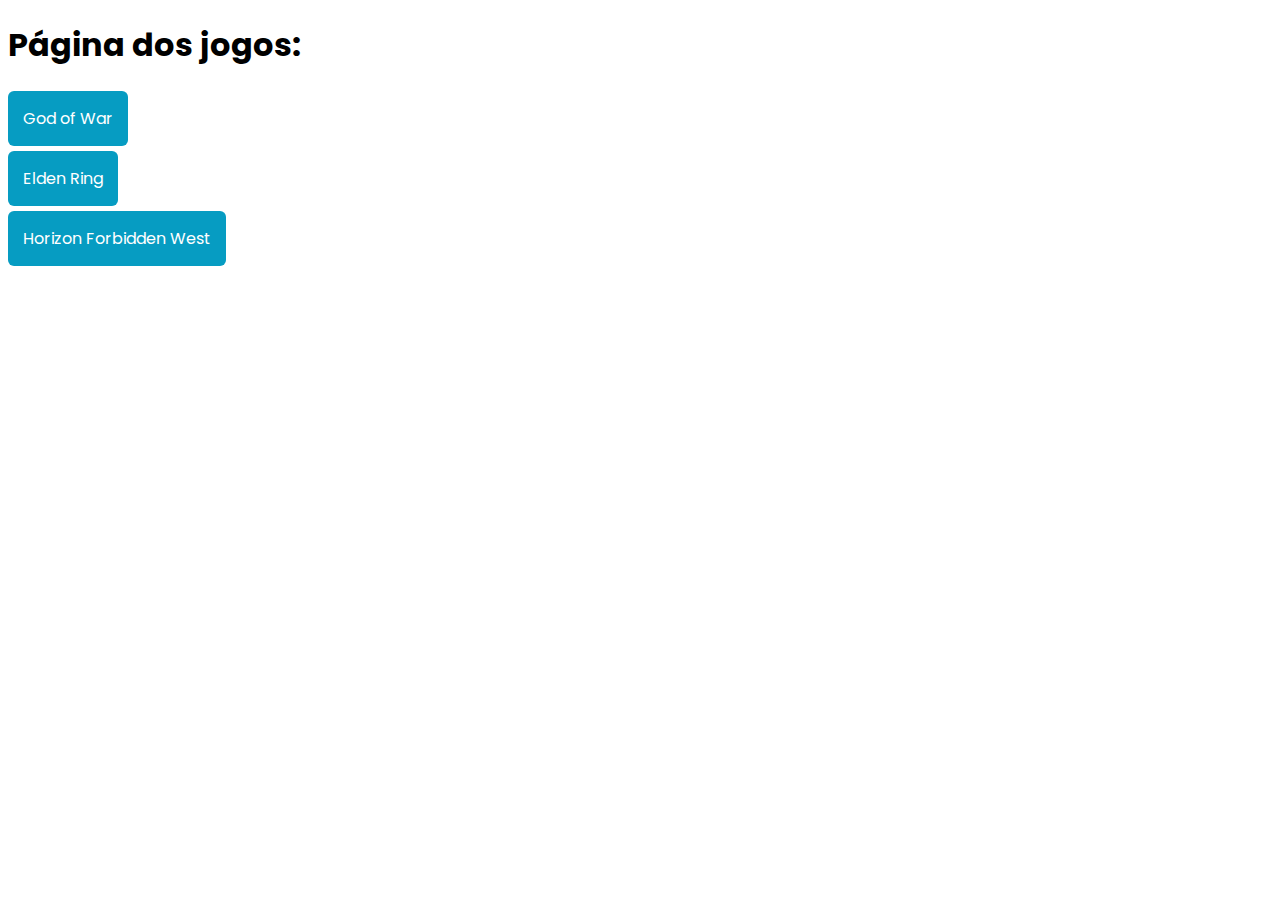
<file: aula2/index.html>
<!DOCTYPE html>
<html lang="pt-br">
<head>
    <meta charset="UTF-8">
    <link rel="stylesheet" href="_css/index.css">
    <meta http-equiv="X-UA-Compatible" content="IE=edge">
    <meta name="viewport" content="width=device-width, initial-scale=1.0">
    <title>Página Inicial</title>
    <link rel="icon" type="image/png" href="assets/_imagens/controle.png"/>
</head>
<body>
    <h1>Página dos jogos:</h1>
    <a class="btn-link1" href="jogo1.html">God of War</a>
    <a class="btn-link2" href="jogo2.html">Elden Ring</a>
    <a class="btn-link3" href="jogo3.html">Horizon Forbidden West</a>
</body>
</html>
</file>
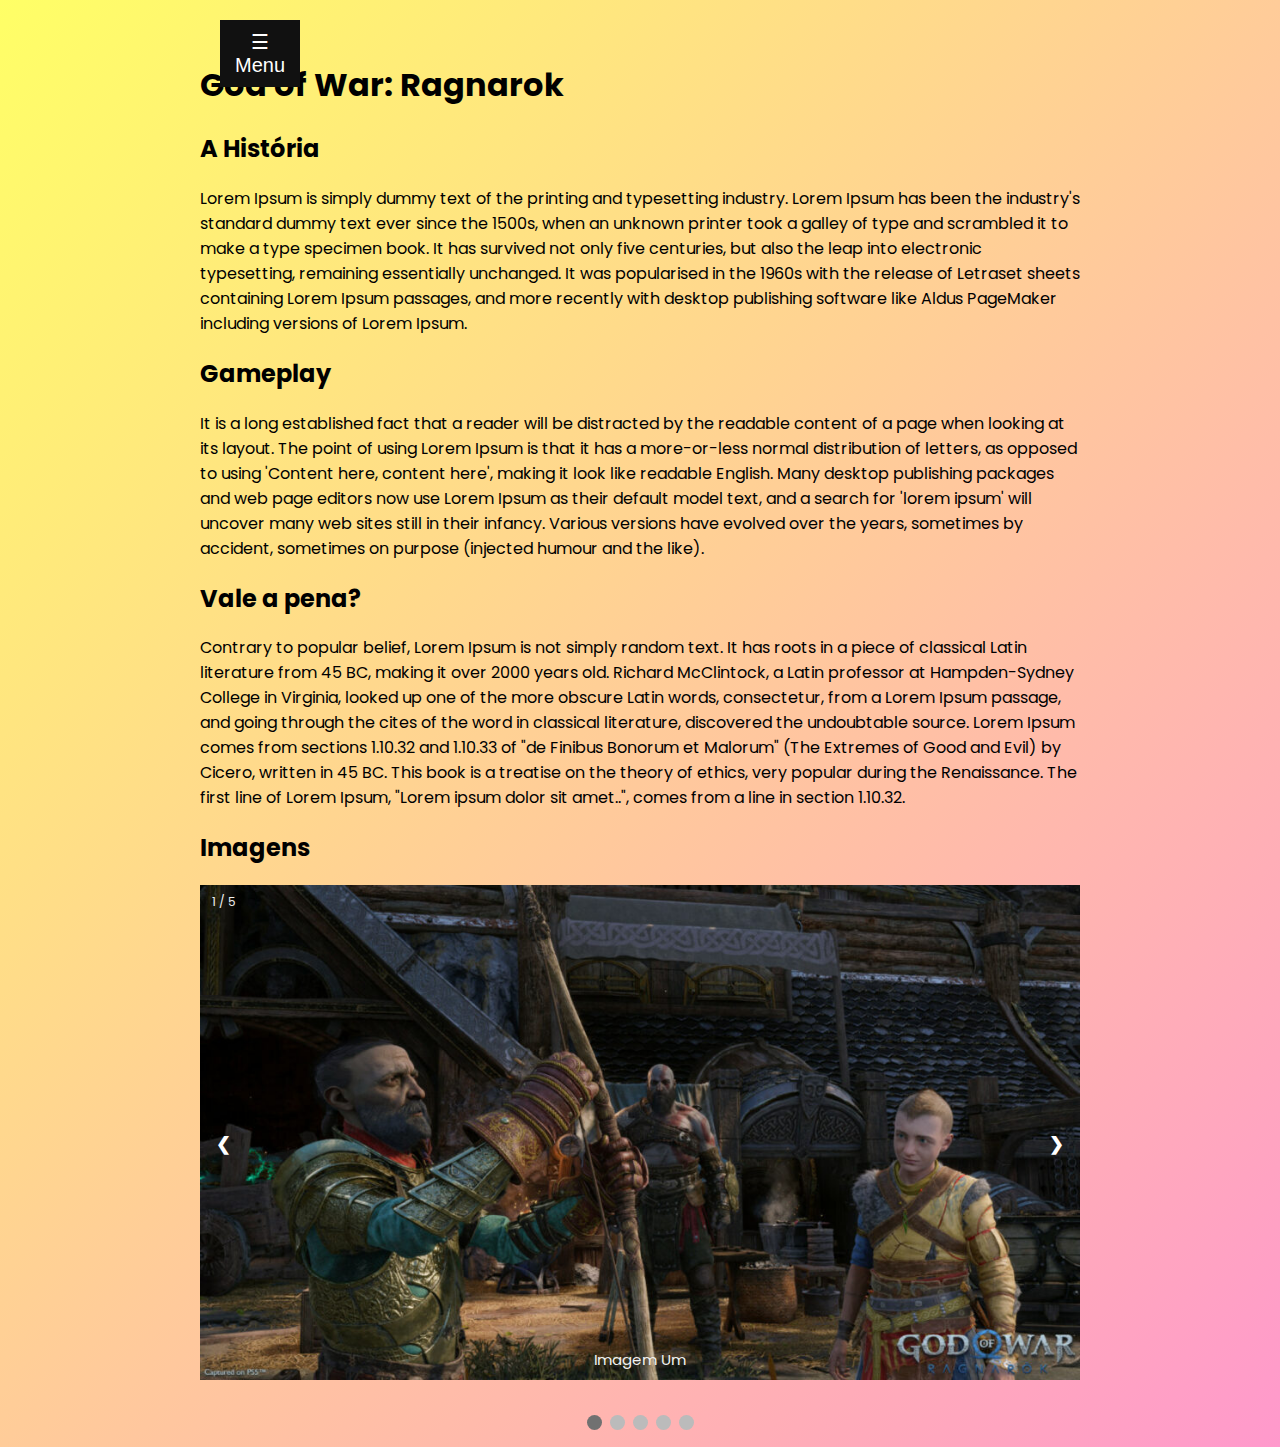
<file: aula2/jogo1.html>
<!DOCTYPE html>
<html lang="pt-br">
<head>
    <link rel="stylesheet" href="_css/estilojogo1.css">
    <meta charset="UTF-8">
    <meta http-equiv="X-UA-Compatible" content="IE=edge">
    <meta name="viewport" content="width=device-width, initial-scale=1.0">
    <title>God of War: Ragnarok</title>
    
    <div id="mySidebar" class="sidebar">
      <a href="javascript:void(0)" class="closebtn" onclick="closeNav()">&times;</a>
      <a href="jogo2.html">Elden Ring</a>
      <a href="jogo3.html">Horizon Forbidden West</a>
    </div>
  
    <div id="main">
      <button class="openbtn" onclick="openNav()">&#9776; Menu</button>
    </div>
</head>
<body>
    <h1>God of War: Ragnarok</h1>
    <h2>A História</h2>
    <p>Lorem Ipsum is simply dummy text of the printing and typesetting industry. Lorem Ipsum has been the industry's standard dummy text ever since the 1500s, when an unknown printer took a galley of type and scrambled it to make a type specimen book. It has survived not only five centuries, but also the leap into electronic typesetting, remaining essentially unchanged. It was popularised in the 1960s with the release of Letraset sheets containing Lorem Ipsum passages, and more recently with desktop publishing software like Aldus PageMaker including versions of Lorem Ipsum.</p>
    <h2>Gameplay</h2>
    <p>It is a long established fact that a reader will be distracted by the readable content of a page when looking at its layout. The point of using Lorem Ipsum is that it has a more-or-less normal distribution of letters, as opposed to using 'Content here, content here', making it look like readable English. Many desktop publishing packages and web page editors now use Lorem Ipsum as their default model text, and a search for 'lorem ipsum' will uncover many web sites still in their infancy. Various versions have evolved over the years, sometimes by accident, sometimes on purpose (injected humour and the like).</p>
    <h2>Vale a pena?</h2>
    <p>Contrary to popular belief, Lorem Ipsum is not simply random text. It has roots in a piece of classical Latin literature from 45 BC, making it over 2000 years old. Richard McClintock, a Latin professor at Hampden-Sydney College in Virginia, looked up one of the more obscure Latin words, consectetur, from a Lorem Ipsum passage, and going through the cites of the word in classical literature, discovered the undoubtable source. Lorem Ipsum comes from sections 1.10.32 and 1.10.33 of "de Finibus Bonorum et Malorum" (The Extremes of Good and Evil) by Cicero, written in 45 BC. This book is a treatise on the theory of ethics, very popular during the Renaissance. The first line of Lorem Ipsum, "Lorem ipsum dolor sit amet..", comes from a line in section 1.10.32.</p>
    <h2>Imagens</h2>

    <div class="slideshow-container">

      <div class="mySlides fade">
        <div class="numbertext">1 / 5</div>
        <img src="assets/_imagens/gow/gow1.jpg" style="width:100%">
        <div class="text">Imagem Um</div>
      </div>
      
      <div class="mySlides fade">
        <div class="numbertext">2 / 5</div>
        <img src="assets/_imagens/gow/gow2.jpg" style="width:100%">
        <div class="text">Imagem Dois</div>
      </div>
      
      <div class="mySlides fade">
        <div class="numbertext">3 / 5</div>
        <img src="assets/_imagens/gow/gow3.jpg" style="width:100%">
        <div class="text">Imagem Três</div>
      </div>

      <div class="mySlides fade">
        <div class="numbertext">4 / 5</div>
        <img src="assets/_imagens/gow/gow4.jpg" style="width:100%">
        <div class="text">Imagem Quatro</div>
      </div>
        
      <div class="mySlides fade">
        <div class="numbertext">5 / 5</div>
        <img src="assets/_imagens/gow/gow5.jpg" style="width:100%">
        <div class="text">Imagem Cinco</div>
      </div>
        
        <a class="prev" onclick="plusSlides(-1)">&#10094;</a>
        <a class="next" onclick="plusSlides(1)">&#10095;</a>
        </div>
        <br>
      
      <div style="text-align:center">
        <span class="dot" onclick="currentSlide(1)"></span>
        <span class="dot" onclick="currentSlide(2)"></span>
        <span class="dot" onclick="currentSlide(3)"></span>
        <span class="dot" onclick="currentSlide(4)"></span>
        <span class="dot" onclick="currentSlide(5)"></span>
      </div>
<script type="text/javascript" src="_js/jogo1.js"></script>
</body>
</html>
</file>
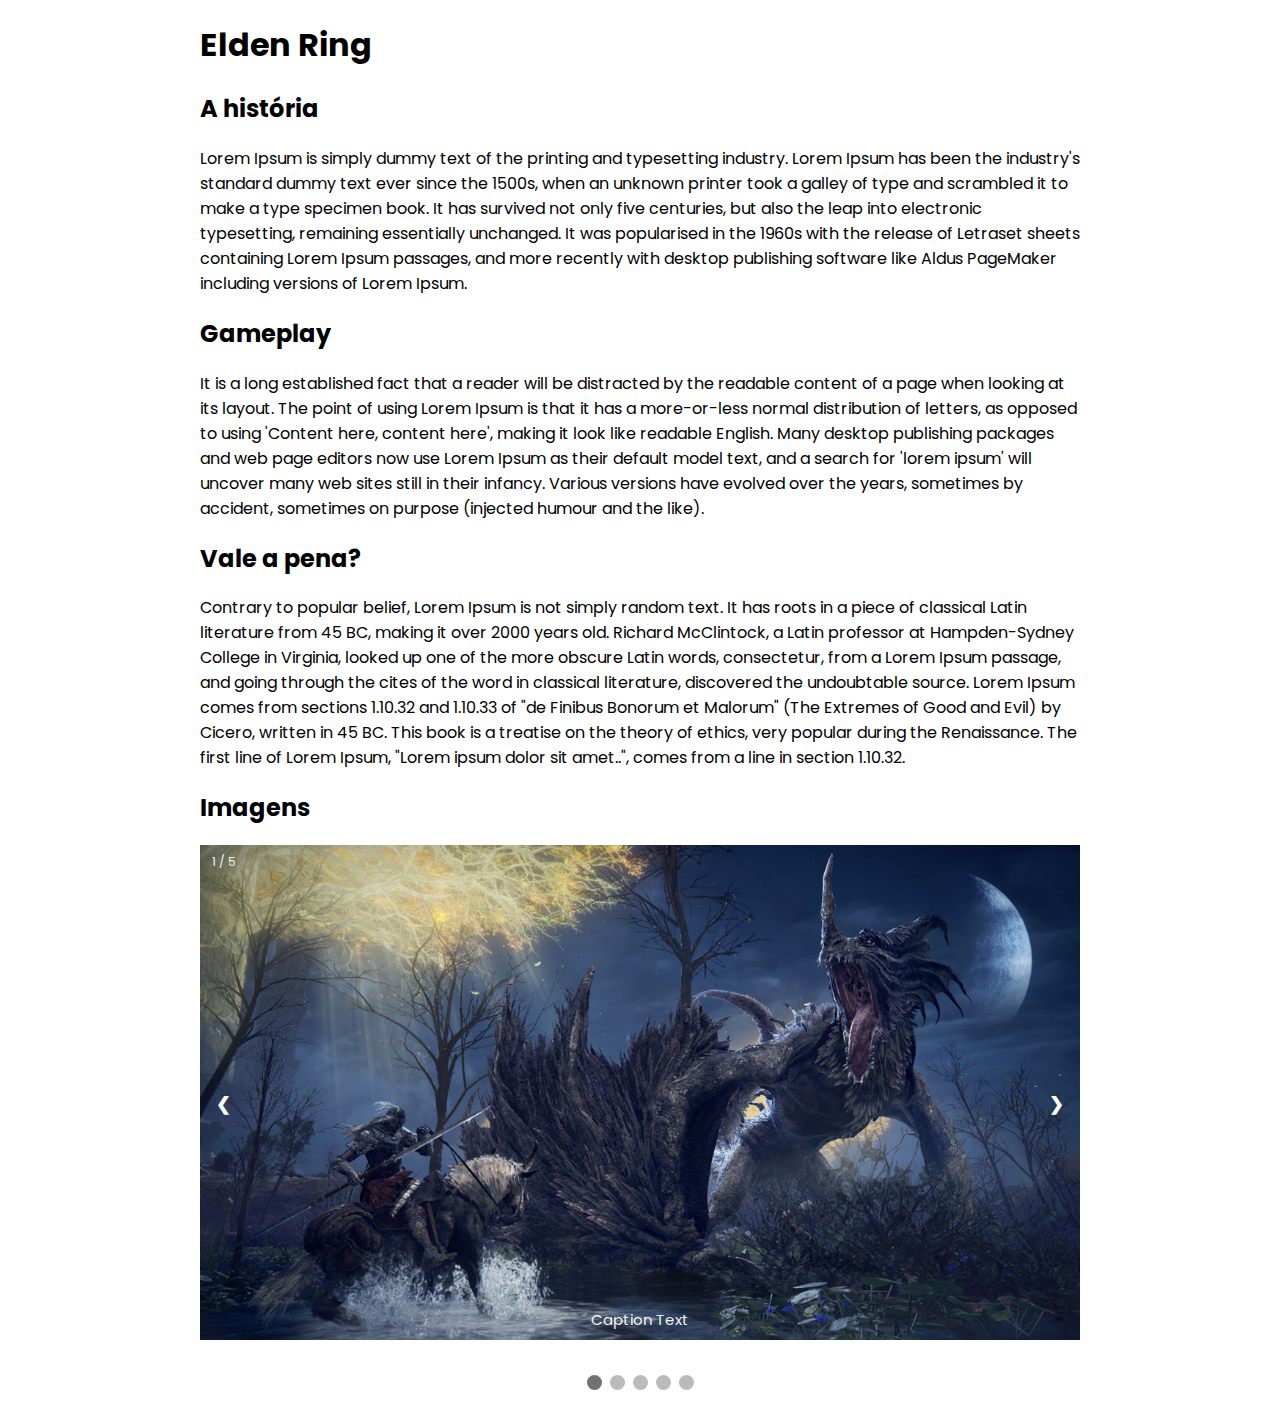
<file: aula2/jogo2.html>
<!DOCTYPE html>
<html lang="pt-br">
<head>
    <link rel="stylesheet" href="_css/estilojogo2.css">
    <meta charset="UTF-8">
    <meta http-equiv="X-UA-Compatible" content="IE=edge">
    <meta name="viewport" content="width=device-width, initial-scale=1.0">
    <title>Elden Ring</title>
</head>
<body>    
    <h1>Elden Ring</h1>
    <h2>A história</h2>
    <p>Lorem Ipsum is simply dummy text of the printing and typesetting industry. Lorem Ipsum has been the industry's standard dummy text ever since the 1500s, when an unknown printer took a galley of type and scrambled it to make a type specimen book. It has survived not only five centuries, but also the leap into electronic typesetting, remaining essentially unchanged. It was popularised in the 1960s with the release of Letraset sheets containing Lorem Ipsum passages, and more recently with desktop publishing software like Aldus PageMaker including versions of Lorem Ipsum.</p>
    <h2>Gameplay</h2>
    <p>It is a long established fact that a reader will be distracted by the readable content of a page when looking at its layout. The point of using Lorem Ipsum is that it has a more-or-less normal distribution of letters, as opposed to using 'Content here, content here', making it look like readable English. Many desktop publishing packages and web page editors now use Lorem Ipsum as their default model text, and a search for 'lorem ipsum' will uncover many web sites still in their infancy. Various versions have evolved over the years, sometimes by accident, sometimes on purpose (injected humour and the like).</p>
    <h2>Vale a pena?</h2>
    <p>Contrary to popular belief, Lorem Ipsum is not simply random text. It has roots in a piece of classical Latin literature from 45 BC, making it over 2000 years old. Richard McClintock, a Latin professor at Hampden-Sydney College in Virginia, looked up one of the more obscure Latin words, consectetur, from a Lorem Ipsum passage, and going through the cites of the word in classical literature, discovered the undoubtable source. Lorem Ipsum comes from sections 1.10.32 and 1.10.33 of "de Finibus Bonorum et Malorum" (The Extremes of Good and Evil) by Cicero, written in 45 BC. This book is a treatise on the theory of ethics, very popular during the Renaissance. The first line of Lorem Ipsum, "Lorem ipsum dolor sit amet..", comes from a line in section 1.10.32.</p>
    <h2>Imagens</h2>
    
    <div class="slideshow-container">

        <div class="mySlides fade">
          <div class="numbertext">1 / 5</div>
          <img src="assets/_imagens/elden-ring/er1.jpg" style="width:100%">
          <div class="text">Caption Text</div>
        </div>
      
        <div class="mySlides fade">
          <div class="numbertext">2 / 5</div>
          <img src="assets/_imagens/elden-ring/er2.jpg" style="width:100%">
          <div class="text">Caption Two</div>
        </div>
      
        <div class="mySlides fade">
          <div class="numbertext">3 / 5</div>
          <img src="assets/_imagens/elden-ring/er3.jpg" style="width:100%">
          <div class="text">Caption Three</div>
        </div>

        <div class="mySlides fade">
            <div class="numbertext">4 / 5</div>
            <img src="assets/_imagens/elden-ring/er4.jpg" style="width:100%">
            <div class="text">Caption Three</div>
        </div>
        
        <div class="mySlides fade">
            <div class="numbertext">5 / 5</div>
            <img src="assets/_imagens/elden-ring/er5.jpg" style="width:100%">
            <div class="text">Caption Three</div>
        </div>
        
            <a class="prev" onclick="plusSlides(-1)">&#10094;</a>
            <a class="next" onclick="plusSlides(1)">&#10095;</a>
        </div>
        <br>
      
        <div style="text-align:center">
            <span class="dot" onclick="currentSlide(1)"></span>
            <span class="dot" onclick="currentSlide(2)"></span>
            <span class="dot" onclick="currentSlide(3)"></span>
            <span class="dot" onclick="currentSlide(4)"></span>
            <span class="dot" onclick="currentSlide(5)"></span>
        </div>
      <script type="text/javascript" src="_js/jogo2.js"></script>
 </body>
</html>
</file>
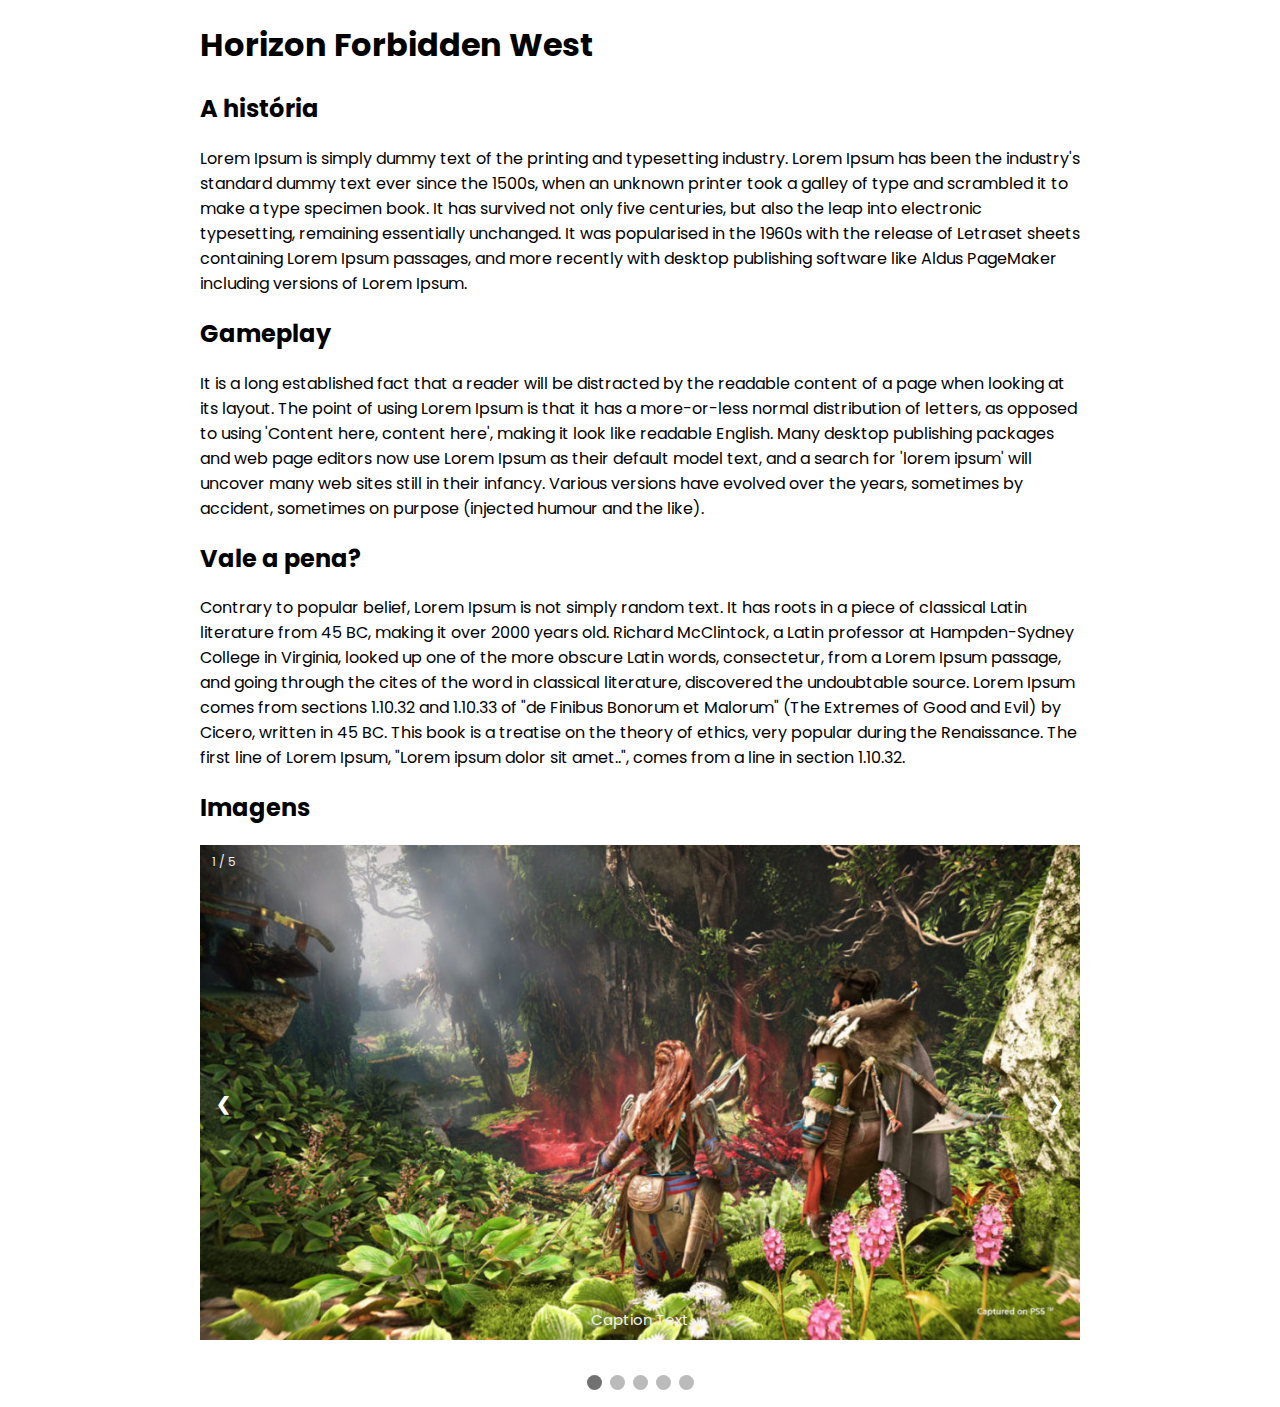
<file: aula2/jogo3.html>
<!DOCTYPE html>
<html lang="pt-br">
<head>
    <link rel="stylesheet" href="_css/estilojogo3.css">
    <meta charset="UTF-8">
    <meta http-equiv="X-UA-Compatible" content="IE=edge">
    <meta name="viewport" content="width=device-width, initial-scale=1.0">
    <title>Horizon Forbidden West</title>
</head>
<body>
    <h1>Horizon Forbidden West</h1>
    <h2>A história</h2>
    <p>Lorem Ipsum is simply dummy text of the printing and typesetting industry. Lorem Ipsum has been the industry's standard dummy text ever since the 1500s, when an unknown printer took a galley of type and scrambled it to make a type specimen book. It has survived not only five centuries, but also the leap into electronic typesetting, remaining essentially unchanged. It was popularised in the 1960s with the release of Letraset sheets containing Lorem Ipsum passages, and more recently with desktop publishing software like Aldus PageMaker including versions of Lorem Ipsum.</p>
    <h2>Gameplay</h2>
    <p>It is a long established fact that a reader will be distracted by the readable content of a page when looking at its layout. The point of using Lorem Ipsum is that it has a more-or-less normal distribution of letters, as opposed to using 'Content here, content here', making it look like readable English. Many desktop publishing packages and web page editors now use Lorem Ipsum as their default model text, and a search for 'lorem ipsum' will uncover many web sites still in their infancy. Various versions have evolved over the years, sometimes by accident, sometimes on purpose (injected humour and the like).</p>
    <h2>Vale a pena?</h2>
    <p>Contrary to popular belief, Lorem Ipsum is not simply random text. It has roots in a piece of classical Latin literature from 45 BC, making it over 2000 years old. Richard McClintock, a Latin professor at Hampden-Sydney College in Virginia, looked up one of the more obscure Latin words, consectetur, from a Lorem Ipsum passage, and going through the cites of the word in classical literature, discovered the undoubtable source. Lorem Ipsum comes from sections 1.10.32 and 1.10.33 of "de Finibus Bonorum et Malorum" (The Extremes of Good and Evil) by Cicero, written in 45 BC. This book is a treatise on the theory of ethics, very popular during the Renaissance. The first line of Lorem Ipsum, "Lorem ipsum dolor sit amet..", comes from a line in section 1.10.32.</p>
    <h2>Imagens</h2>
    
    <div class="slideshow-container">

        <div class="mySlides fade">
          <div class="numbertext">1 / 5</div>
          <img src="assets/_imagens/horizon-fw/horizon1.jpg" style="width:100%">
          <div class="text">Caption Text</div>
        </div>
      
        <div class="mySlides fade">
          <div class="numbertext">2 / 5</div>
          <img src="assets/_imagens/horizon-fw/horizon2.jpg" style="width:100%">
          <div class="text">Caption Two</div>
        </div>
      
        <div class="mySlides fade">
          <div class="numbertext">3 / 5</div>
          <img src="assets/_imagens/horizon-fw/horizon3.jpg" style="width:100%">
          <div class="text">Caption Three</div>
        </div>

        <div class="mySlides fade">
            <div class="numbertext">4 / 5</div>
            <img src="assets/_imagens/horizon-fw/horizon4.jpg" style="width:100%">
            <div class="text">Caption Three</div>
        </div>
        
        <div class="mySlides fade">
            <div class="numbertext">5 / 5</div>
            <img src="assets/_imagens/horizon-fw/horizon5.jpg" style="width:100%">
            <div class="text">Caption Three</div>
        </div>
        
            <a class="prev" onclick="plusSlides(-1)">&#10094;</a>
            <a class="next" onclick="plusSlides(1)">&#10095;</a>
        </div>
        <br>
      
        <div style="text-align:center">
            <span class="dot" onclick="currentSlide(1)"></span>
            <span class="dot" onclick="currentSlide(2)"></span>
            <span class="dot" onclick="currentSlide(3)"></span>
            <span class="dot" onclick="currentSlide(4)"></span>
            <span class="dot" onclick="currentSlide(5)"></span>
        </div>
    <script type="text/javascript" src="_js/jogo3.js"></script>
 </body>
</html>
</file>
<file: aula2/_css/index.css>
@import url('https://fonts.googleapis.com/css2?family=Poppins:wght@100;300&display=swap');
body {
    font-family: 'Poppins', sans-serif;
}

.btn-link1{
    background: #069cc2; 
    border-radius: 6px;
    padding: 15px;
    cursor: pointer;
    color: #fff;
    border: none;
    font-size: 16px;
    text-decoration: none;
    position: absolute;
}

.btn-link2{
    background: #069cc2; 
    border-radius: 6px;
    padding: 15px;
    cursor: pointer;
    color: #fff;
    border: none;
    font-size: 16px;
    text-decoration: none;
    position: absolute;
    margin-top: 60px;
    margin-right: 100px;
}

.btn-link3{
    background: #069cc2; 
    border-radius: 6px;
    padding: 15px;
    cursor: pointer;
    color: #fff;
    border: none;
    font-size: 16px;
    text-decoration: none;
    position: absolute;
    margin-top: 120px;
    margin-right: 100px;
}
</file>
<file: aula2/_css/estilojogo1.css>
@import url('https://fonts.googleapis.com/css2?family=Poppins:wght@100;300&display=swap');
* {box-sizing:border-box}
body{
    font-family: 'Poppins', sans-serif;
    margin: 200px;
    margin-top: 0px;
    margin-bottom: 10px;
    background: linear-gradient(to bottom right, #ffff66 0%, #ff99cc 100%);
}

/* Slideshow container */
.slideshow-container {
  max-width: 1000px;
  position: relative;
  margin: auto;
}

/* Hide the images by default */
.mySlides {
  display: none;
}

/* Next & previous buttons */
.prev, .next {
  cursor: pointer;
  position: absolute;
  top: 50%;
  width: auto;
  margin-top: -22px;
  padding: 16px;
  color: white;
  font-weight: bold;
  font-size: 18px;
  transition: 0.6s ease;
  border-radius: 0 3px 3px 0;
  user-select: none;
}

/* Position the "next button" to the right */
.next {
  right: 0;
  border-radius: 3px 0 0 3px;
}

/* On hover, add a black background color with a little bit see-through */
.prev:hover, .next:hover {
  background-color: rgba(0,0,0,0.8);
}

/* Caption text */
.text {
  color: #f2f2f2;
  font-size: 15px;
  padding: 8px 12px;
  position: absolute;
  bottom: 8px;
  width: 100%;
  text-align: center;
}

/* Number text (1/3 etc) */
.numbertext {
  color: #f2f2f2;
  font-size: 12px;
  padding: 8px 12px;
  position: absolute;
  top: 0;
}

/* The dots/bullets/indicators */
.dot {
  cursor: pointer;
  height: 15px;
  width: 15px;
  margin: 0 2px;
  background-color: #bbb;
  border-radius: 50%;
  display: inline-block;
  transition: background-color 0.6s ease;
}

.active, .dot:hover {
  background-color: #717171;
}

/* Fading animation */
.fade {
  animation-name: fade;
  animation-duration: 1.5s;
}

@keyframes fade {
  from {opacity: .4}
  to {opacity: 1}
}

.sidebar {
  height: 100%; /* 100% Full-height */
  width: 0; /* 0 width - change this with JavaScript */
  position: fixed; /* Stay in place */
  z-index: 1; /* Stay on top */
  top: 0;
  left: 0;
  background-color: #111; /* Black*/
  overflow-x: hidden; /* Disable horizontal scroll */
  padding-top: 60px; /* Place content 60px from the top */
  transition: 0.5s; /* 0.5 second transition effect to slide in the sidebar */
}

/* The sidebar links */
.sidebar a {
  padding: 8px 8px 8px 32px;
  text-decoration: none;
  font-size: 25px;
  color: #818181;
  display: block;
  transition: 0.3s;
}

/* When you mouse over the navigation links, change their color */
.sidebar a:hover {
  color: #f1f1f1;
}

/* Position and style the close button (top right corner) */
.sidebar .closebtn {
  position: absolute;
  top: 0;
  right: 25px;
  font-size: 36px;
  margin-left: 50px;
}

/* The button used to open the sidebar */
.openbtn {
  font-size: 20px;
  cursor: pointer;
  background-color: #111;
  color: white;
  padding: 10px 15px;
  border: none;
  position: absolute;
  margin-right: 1000px;
}

.openbtn:hover {
  background-color: #444;
}

/* Style page content - use this if you want to push the page content to the right when you open the side navigation */
#main {
  transition: margin-left .5s; /* If you want a transition effect */
  padding: 20px;
}

/* On smaller screens, where height is less than 450px, change the style of the sidenav (less padding and a smaller font size) */
@media screen and (max-height: 450px) {
  .sidebar {padding-top: 15px;}
  .sidebar a {font-size: 18px;}
}
</file>
<file: aula2/_css/estilojogo2.css>
@import url('https://fonts.googleapis.com/css2?family=Poppins:wght@100;300&display=swap');
body{
    font-family: 'Poppins', sans-serif;
    margin: 200px;
    margin-top: 0px;
    margin-bottom: 10px;
}

* {box-sizing:border-box}

/* Slideshow container */
.slideshow-container {
  max-width: 1000px;
  position: relative;
  margin: auto;
}

/* Hide the images by default */
.mySlides {
  display: none;
}

/* Next & previous buttons */
.prev, .next {
  cursor: pointer;
  position: absolute;
  top: 50%;
  width: auto;
  margin-top: -22px;
  padding: 16px;
  color: white;
  font-weight: bold;
  font-size: 18px;
  transition: 0.6s ease;
  border-radius: 0 3px 3px 0;
  user-select: none;
}

/* Position the "next button" to the right */
.next {
  right: 0;
  border-radius: 3px 0 0 3px;
}

/* On hover, add a black background color with a little bit see-through */
.prev:hover, .next:hover {
  background-color: rgba(0,0,0,0.8);
}

/* Caption text */
.text {
  color: #f2f2f2;
  font-size: 15px;
  padding: 8px 12px;
  position: absolute;
  bottom: 8px;
  width: 100%;
  text-align: center;
}

/* Number text (1/3 etc) */
.numbertext {
  color: #f2f2f2;
  font-size: 12px;
  padding: 8px 12px;
  position: absolute;
  top: 0;
}

/* The dots/bullets/indicators */
.dot {
  cursor: pointer;
  height: 15px;
  width: 15px;
  margin: 0 2px;
  background-color: #bbb;
  border-radius: 50%;
  display: inline-block;
  transition: background-color 0.6s ease;
}

.active, .dot:hover {
  background-color: #717171;
}

/* Fading animation */
.fade {
  animation-name: fade;
  animation-duration: 1.5s;
}

@keyframes fade {
  from {opacity: .4}
  to {opacity: 1}
}
</file>
<file: aula2/_css/estilojogo3.css>
@import url('https://fonts.googleapis.com/css2?family=Poppins:wght@100;300&display=swap');
body{
    font-family: 'Poppins', sans-serif;
    margin: 200px;
    margin-top: 0px;
    margin-bottom: 10px;
}

* {box-sizing:border-box}

/* Slideshow container */
.slideshow-container {
  max-width: 1000px;
  position: relative;
  margin: auto;
}

/* Hide the images by default */
.mySlides {
  display: none;
}

/* Next & previous buttons */
.prev, .next {
  cursor: pointer;
  position: absolute;
  top: 50%;
  width: auto;
  margin-top: -22px;
  padding: 16px;
  color: white;
  font-weight: bold;
  font-size: 18px;
  transition: 0.6s ease;
  border-radius: 0 3px 3px 0;
  user-select: none;
}

/* Position the "next button" to the right */
.next {
  right: 0;
  border-radius: 3px 0 0 3px;
}

/* On hover, add a black background color with a little bit see-through */
.prev:hover, .next:hover {
  background-color: rgba(0,0,0,0.8);
}

/* Caption text */
.text {
  color: #f2f2f2;
  font-size: 15px;
  padding: 8px 12px;
  position: absolute;
  bottom: 8px;
  width: 100%;
  text-align: center;
}

/* Number text (1/3 etc) */
.numbertext {
  color: #f2f2f2;
  font-size: 12px;
  padding: 8px 12px;
  position: absolute;
  top: 0;
}

/* The dots/bullets/indicators */
.dot {
  cursor: pointer;
  height: 15px;
  width: 15px;
  margin: 0 2px;
  background-color: #bbb;
  border-radius: 50%;
  display: inline-block;
  transition: background-color 0.6s ease;
}

.active, .dot:hover {
  background-color: #717171;
}

/* Fading animation */
.fade {
  animation-name: fade;
  animation-duration: 1.5s;
}

@keyframes fade {
  from {opacity: .4}
  to {opacity: 1}
}
</file>
